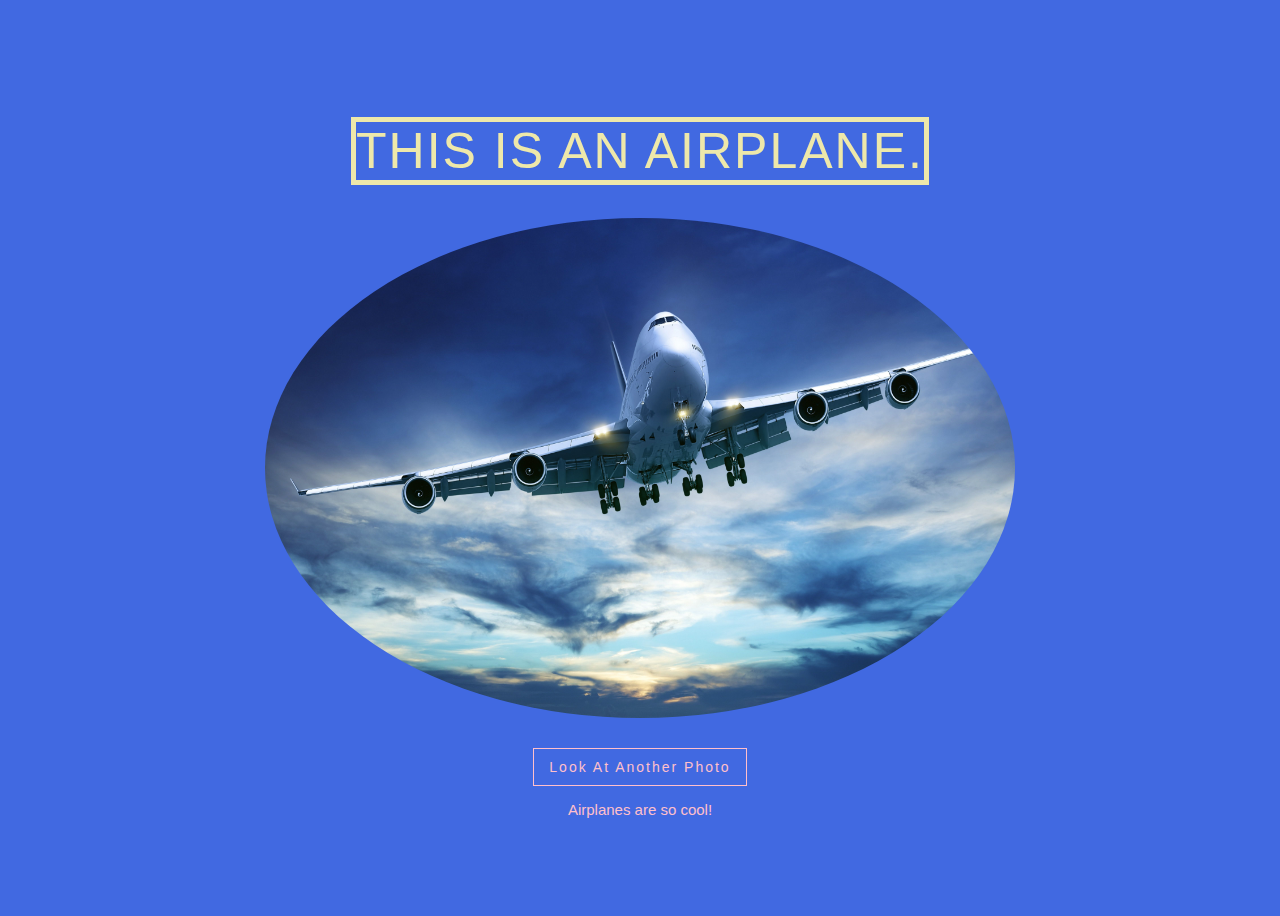
<file: Airplane/index.html>
<!DOCTYPE html>
<html>
    <head>
        <title>
            My First Website
        </title>
        <link rel="stylesheet" href="../Airplane/website.css">
    </head>
    <body>     
        <section id="container">
            <h1>
                This Is An Airplane.
            </h1>
            <img src="Background/254360.jpg">
            <button>
                Look At Another Photo
            </button>
            <p>
                Airplanes are so cool!
            </p>
        </section>
        <script src="../Airplane/website.js"></script>
    </body>
</html>
</file>
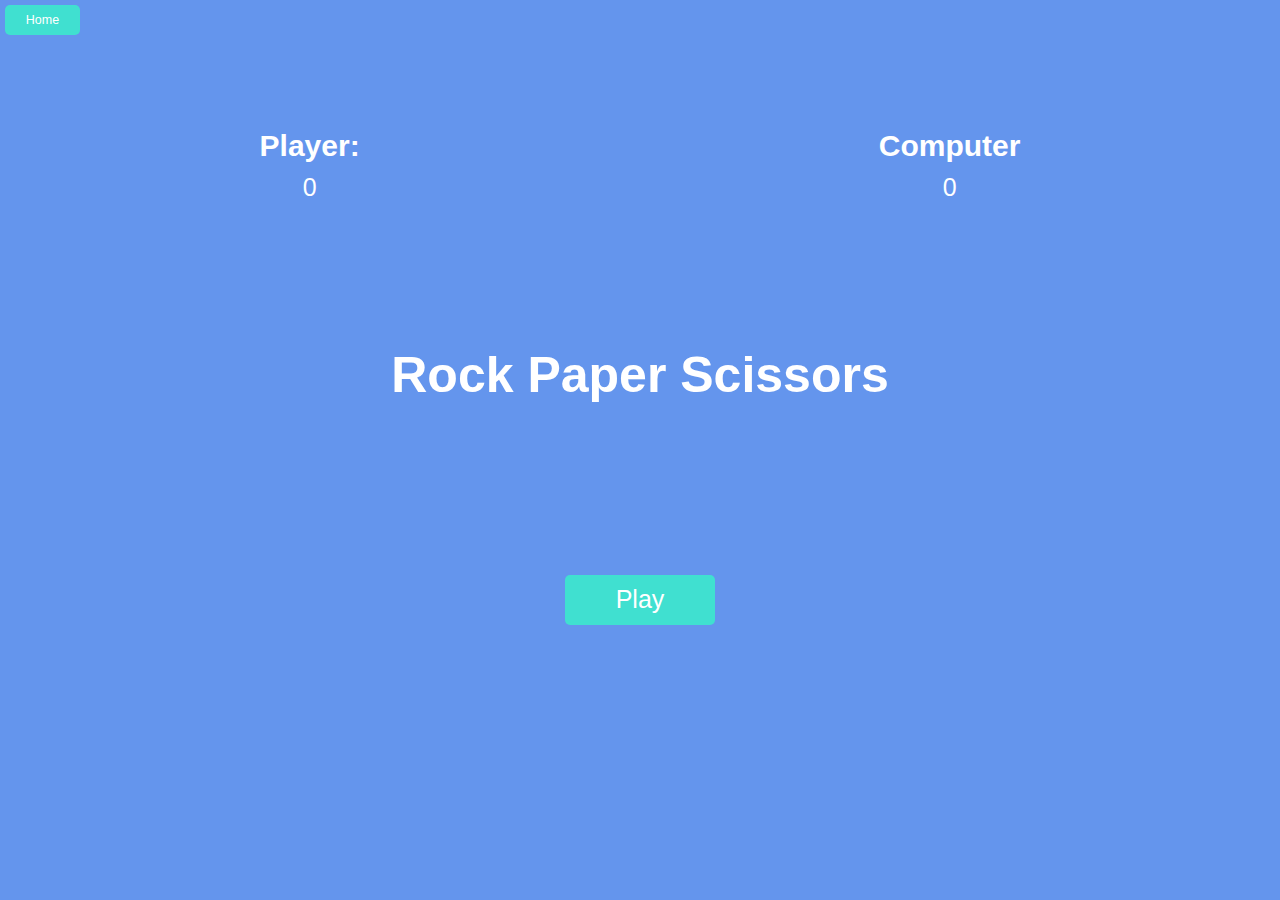
<file: Rock Paper and Scissors/index.html>
<!DOCTYPE html>
<html lang="en">
  <head>
    <meta charset="UTF-8" />
    <meta http-equiv="X-UA-Compatible" content="IE=edge" />
    <meta name="viewport" content="width=device-width, initial-scale=1.0" />
    <link rel="stylesheet" href="../Rock Paper and Scissors/website.css" />
    <title>Rock Paper Scissors</title>
  </head>
  <body>
    <section class="game">
      <div class="buttons">
        <div class="home-button">
          <button
            class="home-button"
            onclick="window.location.href=`../index.html`"
          >
            Home
          </button>
        </div>
        <div class="back-button fadeOut">
          <button class="back-button fadeOut">Back</button>
        </div>
      </div>
      <div class="score">
        <div class="player-score">
          <h2>Player:</h2>
          <p>0</p>
        </div>
        <div class="computer-score">
          <h2>Computer</h2>
          <p>0</p>
        </div>
      </div>
      <div class="intro">
        <h1>Rock Paper Scissors</h1>
        <button>Play</button>
      </div>
      <div class="match fadeOut">
        <h2 class="winner">Choose an option</h2>
        <div class="hands">
          <img class="player-hand" src="./Assets/rock.png" alt="" />
          <img class="computer-hand" src="./Assets/rock.png" alt="" />
        </div>
        <div class="options">
          <div class="topRow">
            <button class="rock">Rock</button>
            <button class="paper">Paper</button>
            <button class="scissors">Scissors</button>
          </div>
          <div class="bottomRow">
            <button class="lizard">Lizard</button>
            <button class="spock">Spock</button>
          </div>
        </div>
      </div>
    </section>
    <script src="../Rock Paper and Scissors/website.js"></script>
  </body>
</html>
</file>
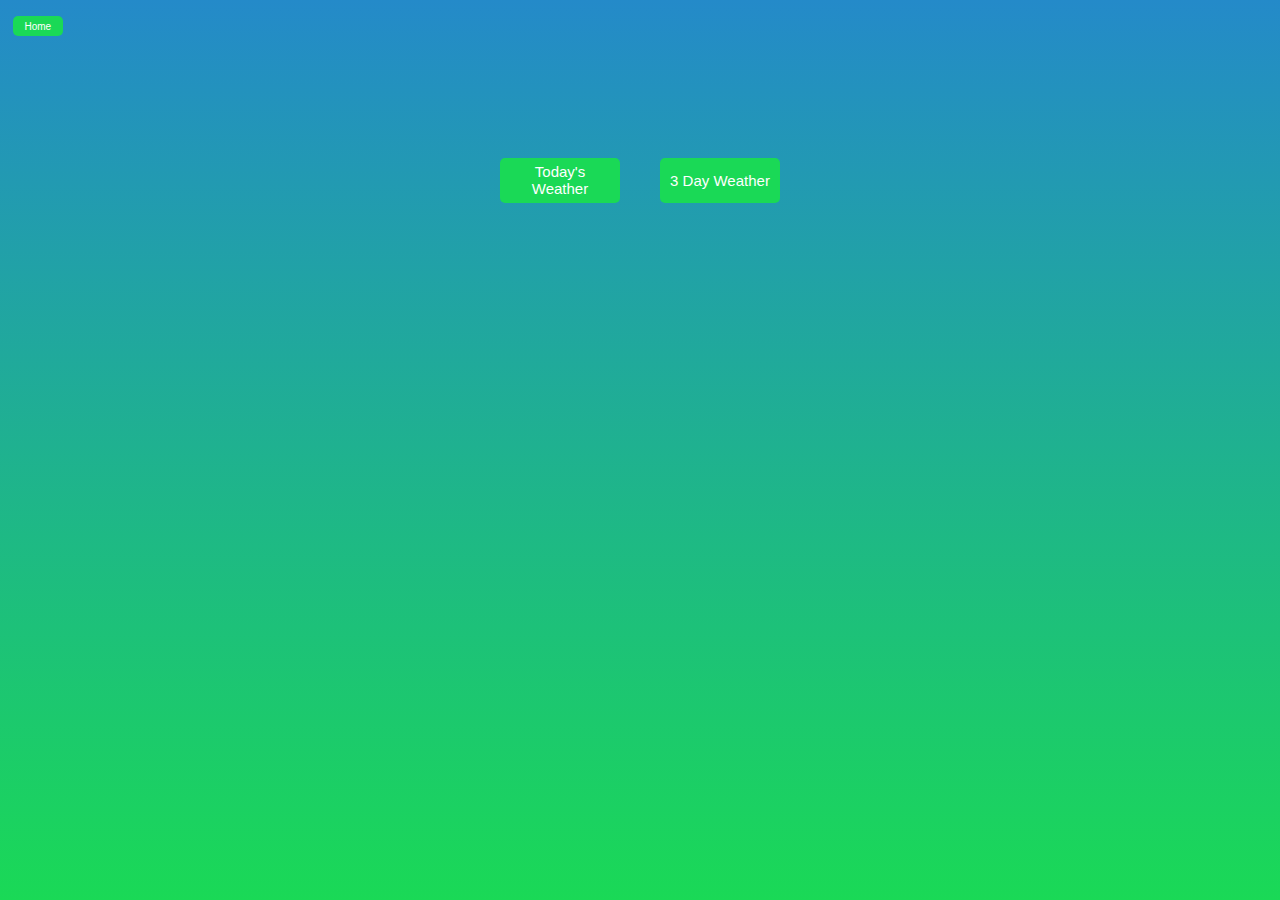
<file: Weather/index.html>
<!DOCTYPE html>
<html lang="en">
  <head>
    <meta charset="UTF-8" />
    <meta http-equiv="X-UA-Compatible" content="IE=edge" />
    <meta name="viewport" content="width=device-width, initial-scale=1.0" />
    <title>Weather</title>
    <link rel="stylesheet" href="../Weather/website.css" />
  </head>
  <body>
      <div class="main">
        <button class="home" onclick = "window.location.href = `../index.html`">Home</button>
        <div class="options">
          <button class="today">Today's Weather</button>
          <button class="threeDay">3 Day Weather</button>
        </div>
        <div class="location">
          <h1 class="location-timezone"></h1>
          <p>
            <canvas class="icon" width="128" height="128"></canvas>
          </p>
        </div>
        <div class="weather">
          <div class="weather-temperature">
            <h2 class="temperature-degree"></h1>
            <span class="temperature-type"></span>
          </div>
          <p class="weather-description"></p>
          <div class="other">
            <p class="wind"></p>
            <p class="humidity"></p>
        </div>
      </div>
      <div class="weather3 fadeOut">
        <div class="location3">
          <h1 class="location-timezone3"></h1>
        </div>
        <table class="table">
          <tr>
            <td>
              <canvas class="icon1" width="60" height="60"></canvas>
              <p class="dayOne"></p>
            </td>
            <td>
              <canvas class="icon2" width="60" height="60"></canvas>
              <p class="dayTwo"></p>
            </td>
            <td>
              <canvas class="icon3" width="60" height="60"></canvas>
              <p class="dayThree"></p>
            </td>
          </tr>
          <tr>
            <td class="temp-one">
              <p class="one-high">
              </p>
              </span>
              <p class="one-low">
              </p>
              <p class="temperature-type1">F</p>
            </td>
            <td class="temp-two">
              <p class="two-high">
              </p>
              <p class="two-low">
              </p>
              <span class="temperature-type2">F</span>
            </td>
            <td class="temp-three">
              <p class="three-high">
              </p>
              <p class="three-low">
              </p>
              <span class="temperature-type3">F</span>
            </td>
          </tr>
          <tr>
            <td class="description-one">
            </td>
            <td class="description-two">
            </td>
            <td class="description-three">
            </td>
          </tr>
        </table>
      </div>
    </div>
    <script src="../Weather/skycons.js"></script>
    <script src="../Weather/websitetest.js"></script>
  </body>
</html>
</file>
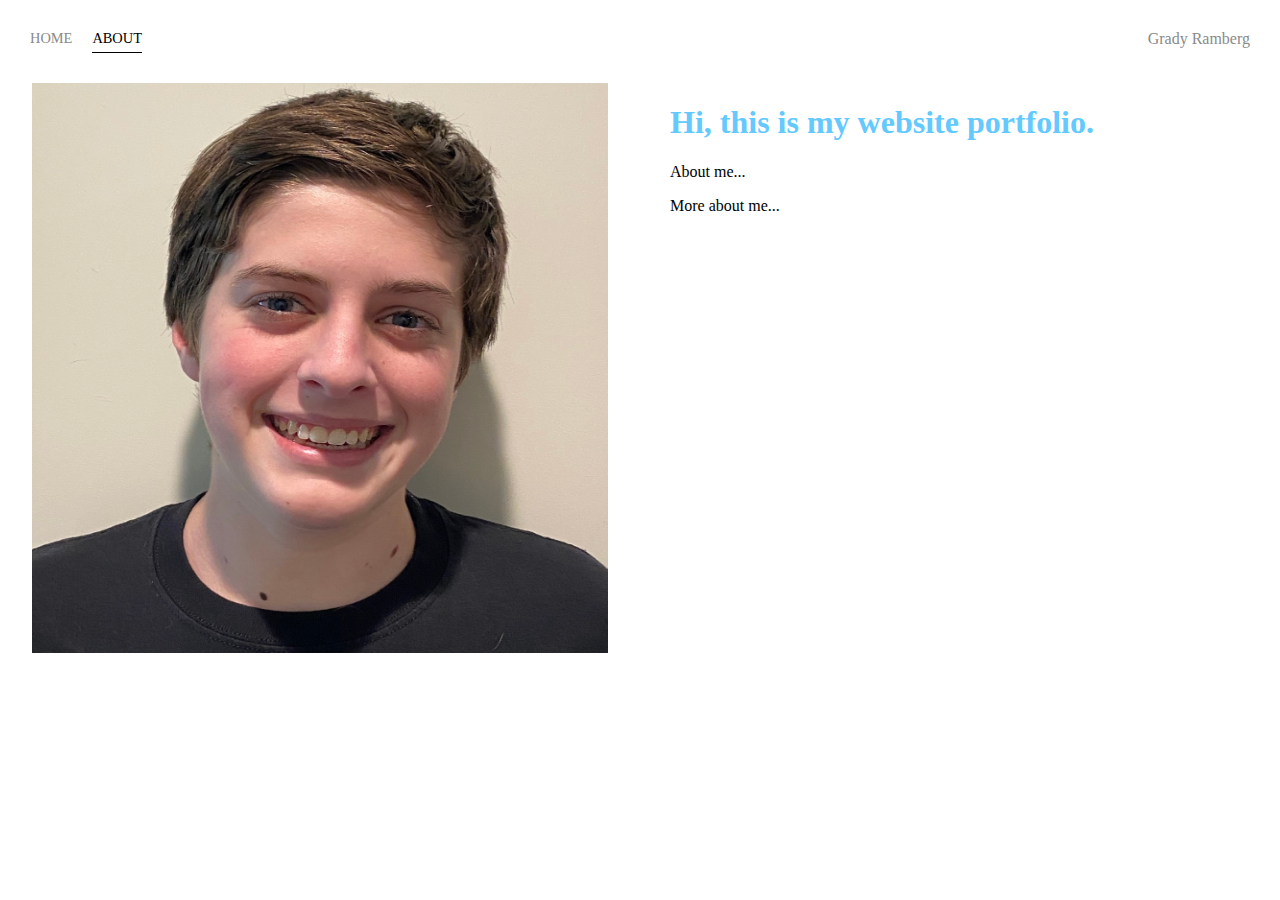
<file: about.html>
<!DOCTYPE html>
<html>
    <head>
        <meta charset="utf-8"/>
        <title>
            About
        </title>
        <link rel="stylesheet" href="website.css">
    </head>
    <body>
        <div class="container">
            <div class="navbar">
                <div class="leftNav">
                    <div class="navLink">
                        <a href="index.html">Home</a>
                    </div>
                    <div class="navLink activeNavLink">
                        <a href="about.html">About</a>
                    </div>
                </div>
                <div class="rightNav">
                    Grady Ramberg
                </div>
            </div>
            <div class="content">
                <div class="aboutMe">
                    <div class="imgProfile">
                        <img src="./Main Assets/profile.jpg" alt="">
                    </div>
                    <div class="profile">
                        <h1>
                            Hi, this is my website portfolio.
                        </h1>
                        <p>
                            About me...
                        </p>
                        <p>
                            More about me...
                        </p>
                    </div>
                </div>
            </div>
        </div>
    </body>
    <script>
    </script>
</html>
</file>
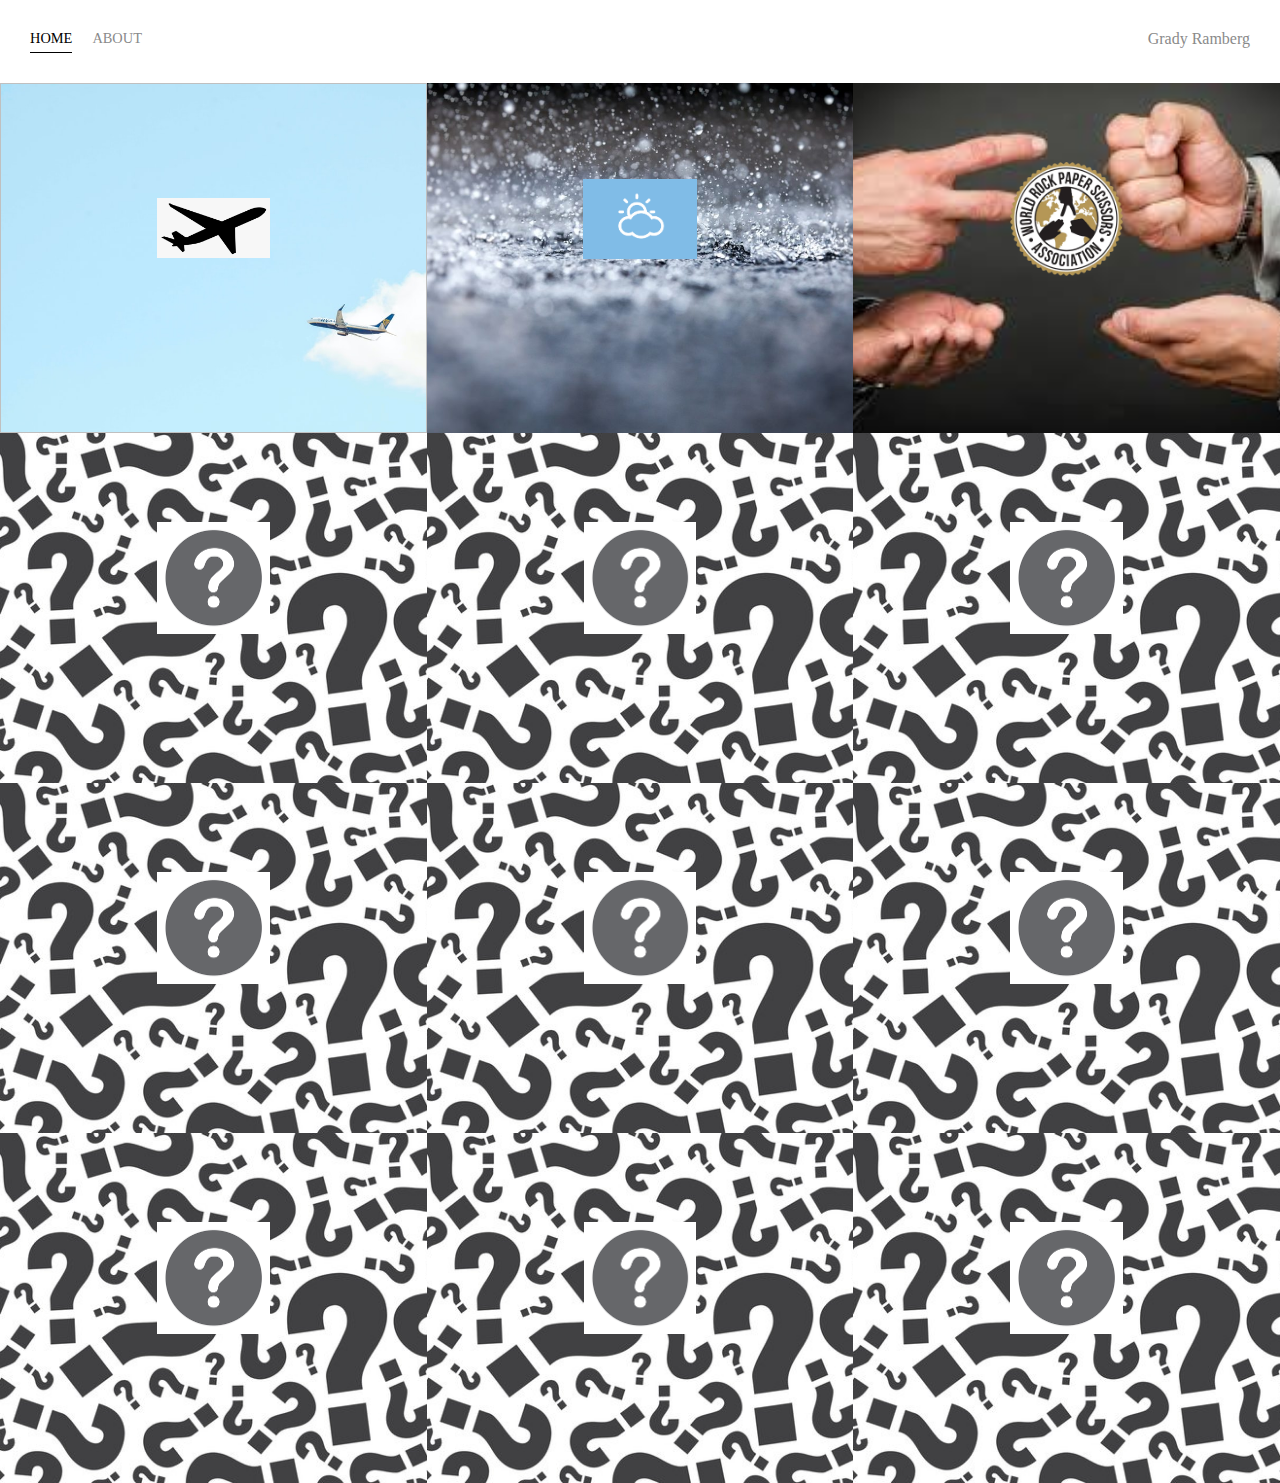
<file: website.html>
<!DOCTYPE html>
<html>
    <head>
        <meta charset="utf-8"/>
        <title>
            Grady's Website Portfolio
        </title>
        <link rel="stylesheet" href="website.css">
    </head>
    <body>
        <div class="container">
            <div class="navbar">
                <div class="leftNav">
                    <div class="navLink activeNavLink">
                        <a href="website.html">Home</a>
                    </div>
                    <div class="navLink">
                        <a href="about.html">About</a>
                    </div>
                </div>
                <div class="rightNav">
                    Grady Ramberg
                </div>
            </div>
            <div class="content">
                <div class="portfolioItems">
                    <div class="portfolioItem">
                        <img style="background-image: url(photo-1549106765-3d312a9425e1.jpg)" class="portfolioImageBackground">
                        <a href="First Website/index.html" class="imgText">
                            <div class="logo">
                                <img src="planel.png" alt="" width="50px">
                            </div>
                            <div class="subtitle">
                                This is my first website. It has a slideshow of airplane images.
                            </div>
                        </a>
                    </div>
                    <div class="portfolioItem">
                        <div class="portfolioImageBackground" style="background-image: url(rain.jpg)"></div>
                        <a href="Weather/weather.html" class="imgText">
                            <div class="logo">
                                <img src="weatherlogo.png" alt="" width="50px">
                            </div>
                            <div class="subtitle">
                                This is my weather website. It takes weather information from an API using a proxy.
                            </div>
                        </a>
                    </div>
                    <div class="portfolioItem">
                        <div class="portfolioImageBackground" style="background-image: url(download.jpg)"></div>
                        <a href="Rock Paper Scissors/website.html" class="imgText">
                            <div class="logo">
                                <img src="Logo-WhiteCircle-512px.webp" alt="" width="50px">
                            </div>
                            <div class="subtitle">
                                This is a rock paper scissors game. It was my first real experience with js.
                            </div>
                        </a>
                    </div>
                    <div class="portfolioItem">
                        <div class="portfolioImageBackground" style="background-image: url(download-1.png)"></div>
                        <a href="" class="imgText">
                            <div class="logo">
                                <img src="questionl.png" alt="" width="50px">
                            </div>
                            <div class="subtitle">
                                I don't know what this is yet. I will make a new website soon!
                            </div>
                        </a>
                    </div>
                    <div class="portfolioItem">
                        <div class="portfolioImageBackground" style="background-image: url(download-1.png)"></div>
                        <a href="" class="imgText">
                            <div class="logo">
                                <img src="questionl.png" alt="" width="50px">
                            </div>
                            <div class="subtitle">
                                I don't know what this is yet. I will make a new website soon!
                            </div>
                        </a>
                    </div>
                    <div class="portfolioItem">
                        <div class="portfolioImageBackground" style="background-image: url(download-1.png)"></div>
                        <a href="" class="imgText">
                            <div class="logo">
                                <img src="questionl.png" alt="" width="50px">
                            </div>
                            <div class="subtitle">
                                I don't know what this is yet. I will make a new website soon!
                            </div>
                        </a>
                    </div>
                    <div class="portfolioItem">
                        <div class="portfolioImageBackground" style="background-image: url(download-1.png)"></div>
                        <a href="" class="imgText">
                            <div class="logo">
                                <img src="questionl.png" alt="" width="50px">
                            </div>
                            <div class="subtitle">
                                I don't know what this is yet. I will make a new website soon!
                            </div>
                        </a>
                    </div>
                    <div class="portfolioItem">
                        <div class="portfolioImageBackground" style="background-image: url(download-1.png)"></div>
                        <a href="" class="imgText">
                            <div class="logo">
                                <img src="questionl.png" alt="" width="50px">
                            </div>
                            <div class="subtitle">
                                I don't know what this is yet. I will make a new website soon!
                            </div>
                        </a>
                    </div>
                    <div class="portfolioItem">
                        <div class="portfolioImageBackground" style="background-image: url(download-1.png)"></div>
                        <a href="" class="imgText">
                            <div class="logo">
                                <img src="questionl.png" alt="" width="50px">
                            </div>
                            <div class="subtitle">
                                I don't know what this is yet. I will make a new website soon!
                            </div>
                        </a>
                    </div>
                    <div class="portfolioItem">
                        <div class="portfolioImageBackground" style="background-image: url(download-1.png)"></div>
                        <a href="" class="imgText">
                            <div class="logo">
                                <img src="questionl.png" alt="" width="50px">
                            </div>
                            <div class="subtitle">
                                I don't know what this is yet. I will make a new website soon!
                            </div>
                        </a>
                    </div>
                    <div class="portfolioItem">
                        <div class="portfolioImageBackground" style="background-image: url(download-1.png)"></div>
                        <a href="" class="imgText">
                            <div class="logo">
                                <img src="questionl.png" alt="" width="50px">
                            </div>
                            <div class="subtitle">
                                I don't know what this is yet. I will make a new website soon!
                            </div>
                        </a>
                    </div>
                    <div class="portfolioItem">
                        <div class="portfolioImageBackground" style="background-image: url(download-1.png)"></div>
                        <a href="" class="imgText">
                            <div class="logo">
                                <img src="questionl.png" alt="" width="50px">
                            </div>
                            <div class="subtitle">
                                I don't know what this is yet. I will make a new website soon!
                            </div>
                        </a>
                    </div>
                </div>
            </div>
        </div>
    </body>
<script>
    const x = document.querySelectorAll('.portfolioItem')
    x.forEach(x => {
        x.addEventListener('mouseover', () => {
            x.childNodes[1].classList.remove('imgLighten');
            x.childNodes[1].classList.add('imgDarken');
        })
        x.addEventListener('mouseout', () => {
            x.childNodes[1].classList.remove('imgDarken');
            x.childNodes[1].classList.add('imgLighten');
        })
    })
</script>
</html>
</file>
<file: Airplane/website.css>
h1 {
  color: palegoldenrod;
  font-weight: 200;
  font-size: 50px;
  text-transform: uppercase;
  border: 5px solid;
  letter-spacing: 2px;
}
img {
  width: 750px;
  height: 500px;
  border-radius: 50%;
}
body {
  background-color: royalblue;
  color: pink;
  font-family: "Segoe UI", Tahoma, Geneva, Verdana, sans-serif;
}
#container {
  display: flex;
  flex-direction: column;
  align-items: center;
  justify-content: center;
  height: 100vh;
}
button {
  margin: 30px auto 0;
  padding: 10px 15px;
  background-color: royalblue;
  font-size: 14px;
  text-align: center;
  border: 1px solid pink;
  color: pink;
  text-decoration: none;
  outline: none;
  letter-spacing: 2px;
}
button:hover {
  transition: 0.25s;
  background-color: pink;
  color: royalblue;
  text-decoration: underline;
}
p {
  font-size: 15px;
}
</file>
<file: Rock Paper and Scissors/website.css>
* {
  margin: 0;
  padding: 0;
  box-sizing: border-box;
}
section {
  height: 100vh;
  background-color: cornflowerblue;
  font-family: sans-serif;
}
.back-button,
.home-button {
  transition: opacity 0.5s ease;
}
.back-button button,
.home-button button {
  width: 75px;
  height: 30px;
  background: none;
  border: none;
  font-size: 12.5px;
  color: white;
  background: turquoise;
  border-radius: 5px;
  cursor: pointer;
  margin: 5px;
}
.score {
  color: white;
  height: 20vh;
  display: flex;
  justify-content: space-around;
  align-items: center;
}
.score h2 {
  font-size: 30px;
}
.score p {
  font-size: 25px;
  text-align: center;
  padding: 10px;
}
.intro {
  color: white;
  height: 50vh;
  display: flex;
  flex-direction: column;
  align-items: center;
  justify-content: space-around;
  transition: opacity 0.5s ease;
}
.intro h1 {
  font-size: 50px;
}
.intro button {
  width: 150px;
  height: 50px;
  background: none;
  border: none;
  font-size: 25px;
  color: white;
  background: turquoise;
  border-radius: 5px;
  cursor: pointer;
}
.match {
  position: absolute;
  top: 50%;
  left: 50%;
  transform: translate(-50%, -50%);
  transition: opacity 0.5s ease;
}
.winner {
  color: white;
  text-align: center;
  font-size: 50px;
}
.hands,
.topRow {
  display: flex;
  justify-content: space-around;
  align-items: center;
}
.bottomRow {
  display: flex;
  justify-content: space-evenly;
  align-items: center;
}
.bottomRow button,
.topRow button {
  width: 75px;
  height: 30px;
  background: none;
  border: none;
  font-size: 12.5px;
  color: white;
  background: turquoise;
  border-radius: 5px;
  cursor: pointer;
}
.bottomRow button {
  margin-top: 30px;
}
.hands img {
  height: 130px;
  width: 240px;
  margin: 50px;
}
.computer-hand {
  transform: rotateY(180deg);
}
div.fadeOut {
  opacity: 0;
  pointer-events: none;
}
div.fadeIn {
  opacity: 1;
  pointer-events: all;
}
@keyframes shakeComputer {
  0% {
    transform: rotateY(180deg) translateY(0px);
  }
  16% {
    transform: rotateY(180deg) translateY(-50px);
  }
  33% {
    transform: rotateY(180deg) translateY(0px);
  }
  49% {
    transform: rotateY(180deg) translateY(-50px);
  }
  66% {
    transform: rotateY(180deg) translateY(0px);
  }
  83% {
    transform: rotateY(180deg) translateY(-50px);
  }
  100% {
    transform: rotateY(180deg) translateY(0px);
  }
}
@keyframes shakePlayer {
  0% {
    transform: translateY(0px);
  }
  16% {
    transform: translateY(-50px);
  }
  33% {
    transform: translateY(0px);
  }
  49% {
    transform: translateY(-50px);
  }
  66% {
    transform: translateY(0px);
  }
  83% {
    transform: translateY(-50px);
  }
  100% {
    transform: translateY(0px);
  }
}
</file>
<file: Weather/website.css>
* {
  margin: 0;
  padding: 0;
  box-sizing: border-box;
}
body {
  background: linear-gradient(#248ac9, #1ad956);
  font-family: sans-serif;
  color: white;
}
.main {
  height: 100vh;
  display: flex;
  justify-content: center;
  flex-direction: column;
  align-items: center;
}
.home {
  position: absolute;
  height: 20px;
  width: 50px;
  padding: 5px;
  background: none;
  border: none;
  font-size: 10px;
  color: white;
  background: #1ad956;
  border-radius: 5px;
  cursor: pointer;
  left: 1vw;
  top: 1.75vh;
}
.location {
  height: 30vh;
  width: 50%;
  display: flex;
  justify-content: space-evenly;
  align-items: center;
}
.options {
  display: flex;
  flex-direction: row;
  align-items: center;
  justify-content: space-between;
}
.options button {
  height: 45px;
  width: 120px;
  padding: 5px;
  margin-left: 20px;
  margin-right: 20px;
  background: none;
  border: none;
  font-size: 15px;
  color: white;
  background: #1ad956;
  border-radius: 5px;
  cursor: pointer;
}
.weather {
  height: 30vh;
  width: 50%;
  display: flex;
  flex-direction: column;
  justify-content: space-around;
  align-items: center;
}
.weather-temperature {
  display: flex;
  align-items: center;
  cursor: pointer;
}
.temperature-degree {
  font-size: 40px;
}
.temperature-type {
  margin: 10px;
  font-size: 30px;
}
.other {
  font-size: 3vh;
  padding: 0;
  margin: 0;
  display: flex;
  flex-direction: column;
  justify-content: center;
  align-items: center;
}
.weather-description {
  font-size: 3vh;
}
.weather3 {
  position: absolute;
  display: flex;
  flex-direction: column;
  justify-content: space-around;
  margin-bottom: 60px;
}
.location3 {
  display: flex;
  flex-direction: row;
  justify-content: center;
  padding: 50px;
}
.icon1,
.icon2,
.icon3 {
  padding-top: 10px;
  padding-top: 10px;
}
.table,
td {
  font-size: 20px;
  width: 50vw;
  height: 85px;
  border: 3px solid white;
  border-collapse: collapse;
}
.table td {
  text-align: center;
  padding: 5px;
}
.fadeOut {
  opacity: 0;
  pointer-events: none;
}
.fadeIn {
  opacity: 1;
  pointer-events: all;
}
</file>
<file: website.css>
/*Master Styles*/
body {
  font-family: Cambria, Cochin, Georgia, Times, "Times New Roman", serif;
  margin: 0px;
  padding: 0px;
}
.container {
  display: grid;
  grid-template-columns: 1fr;
}
/*Navbar styles*/
.navbar {
  display: flex;
  justify-content: space-between;
  padding: 30px;
}
.leftNav {
  display: flex;
}
.rightNav {
  color: #8a8a8a;
}
.navbar > .leftNav > div {
  margin-right: 20px;
  font-size: 0.9em;
  text-transform: uppercase;
}
.navLink {
  height: 22px;
  border-bottom: 1px solid transparent;
  transition: border-bottom 0.5s;
}
.navLink a {
  color: #8a8a8a;
  text-decoration: none;
  transition: color 0.5s;
}
.navLink:hover {
  border-bottom: 1px solid black;
}
.navLink a:hover {
  color: black;
}
.activeNavLink {
  border-bottom: 1px solid black;
}
.activeNavLink a {
  color: black !important;
}
/*Portfolio styles*/
.portfolioItems {
  display: grid;
  grid-template-columns: 1fr 1fr 1fr;
}
.portfolioItem {
  position: relative;
}
.portfolioImageBackground {
  height: 350px;
  width: 100%;
  background-size: cover;
  background-position: center;
  background-repeat: no-repeat;
  display: block;
}
.imgText {
  position: absolute;
  top: 0;
  display: flex;
  flex-direction: column;
  justify-content: center;
  align-items: center;
  height: 100%;
  text-align: center;
  padding-left: 100px;
  padding-right: 100px;
  text-decoration: none;
}
.logo img {
  width: 50%;
  margin-bottom: 20px;
}
.imgText .subtitle {
  transition: 1s;
  font-weight: 600;
  color: transparent;
}
.imgText:hover .subtitle {
  font-weight: 600;
  color: #63c9ff;
}
.imgDarken {
  transition: 1s;
  filter: brightness(10%);
}
.imgLighten {
  transition: 0.5s;
  filter: brightness(100%);
}
.aboutMe {
  display: grid;
  grid-template-columns: 1fr 1fr;
}
.imgProfile {
  display: flex;
  justify-content: center;
}
.imgProfile img {
  width: 90%;
  height: 90%;
}
.profile {
  padding-left: 30px;
  padding-right: 30px;
}
.profile h1 {
  color: #63c9ff;
}
</file>
